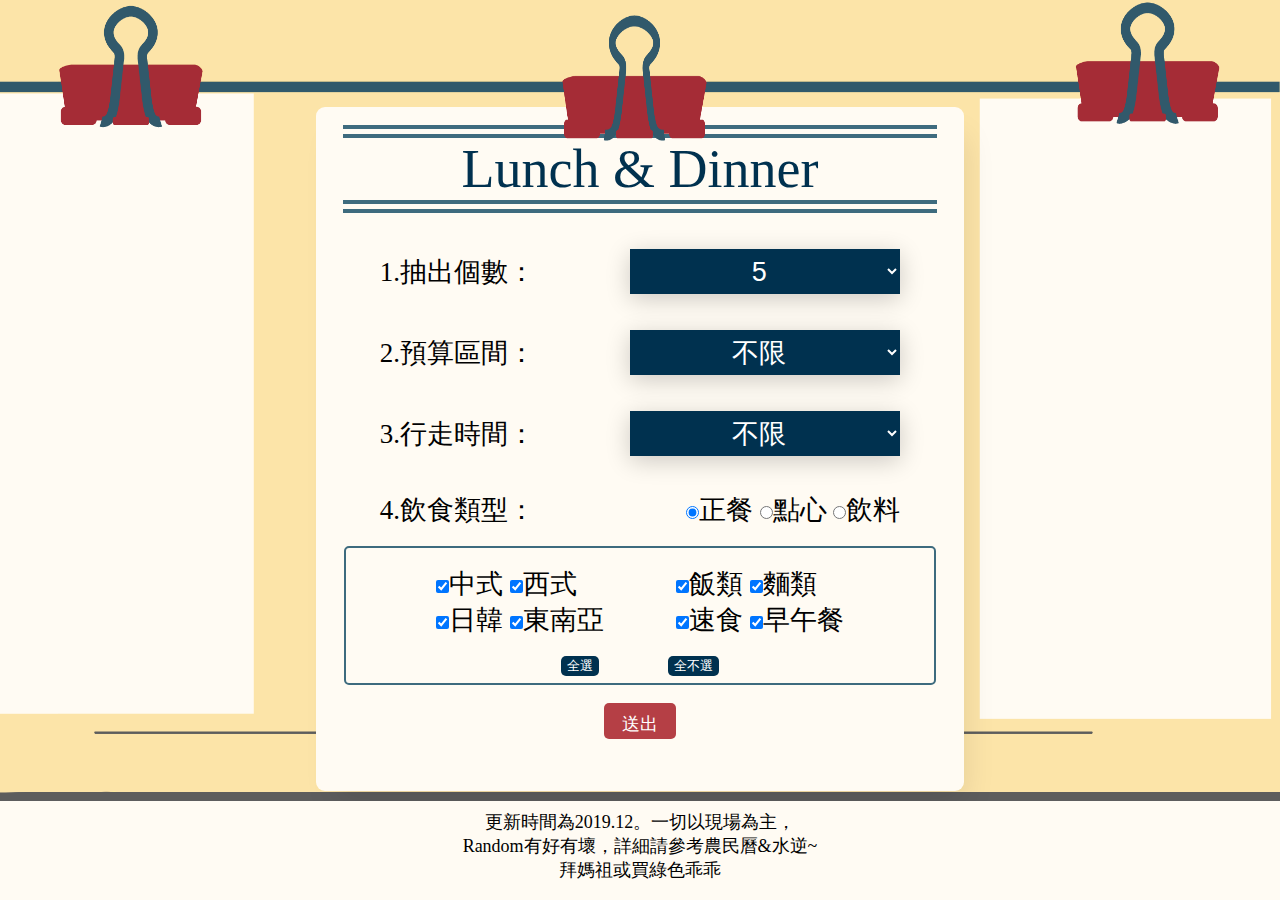
<file: WebContent/Front/FoodMapRandomizer.html>
<!DOCTYPE html>
<html>

<head>
    <meta charset="utf-8">
    <meta name="viewport" content="width=device-width">
    <title>Random Machine</title>
    <script type="text/javascript" src="../js/FoodMapRandomizer.js"></script>
    <style>
        @import url("../css/FoodMapRandomizer.css");
    </style>
</head>

<body style="background-image:url('../pic/background.png')">
    <div id="bg">
        <div>
            <img id="a" src="../pic/randomfood04.png" alt="">
        </div>
        <div class="selectArea">
            <div class="title">
                <p id="title">Lunch & Dinner</p>
            </div>
            <div id="form">
                <div class="chooseline">
                    <span>1.抽出個數：</span>
                    <select name="number" size="1">
                        <option value="5" selected>5</option>
                        <option value="0">我想看全部清單</option>
                    </select>
                </div>
                <div class="chooseline">
                    <span>2.預算區間：</span>
                    <select name="price" size="1">
                        <option value="1">100以下</option>
                        <option value="2">100~150</option>
                        <option value="3">150~200</option>
                        <option value="4">200~300</option>
                        <option value="0" selected>不限</option>
                    </select>
                </div>
                <div class="chooseline">
                    <span>3.行走時間：</span>
                    <select name="walkTime" size="1">
                        <option value="5">約五分鐘</option>
                        <option value="10">約十分鐘</option>
                        <option value="15">約十五分鐘</option>
                        <option value="20">約二十分鐘</option>
                        <option value="0" selected>不限</option>
                    </select>
                </div>
                <div class="chooseline">
                    <span>4.飲食類型：</span>
                    <div>
                        <label><input type="radio" name="foodType" value="0" checked onClick="showType()">正餐
                            <label><input type="radio" name="foodType" value="1" onClick="hideType()">點心
                                <label><input type="radio" name="foodType" value="2" onClick="hideType()">飲料
                    </div>
                </div>
                <div id="checkboxArea">
                    <div class="Typecheckbox">
                        <div class="checkPreference ">
                            <label><input type="checkbox" name="foodStyle" value="0" checked>中式
                                <label><input type="checkbox" name="foodStyle" value="1" checked>西式
                                    <br>
                                    <label><input type="checkbox" name="foodStyle" value="2" checked>日韓
                                        <label><input type="checkbox" name="foodStyle" value="3" checked>東南亞
                        </div>
                        <div class="checkPreference">
                            <label><input type="checkbox" name="foodStyle" value="4" checked>飯類
                                <label><input type="checkbox" name="foodStyle" value="5" checked>麵類
                                    <br>
                                    <label><input type="checkbox" name="foodStyle" value="6" checked>速食
                                        <label><input type="checkbox" name="foodStyle" value="7" checked>早午餐<br>
                        </div>
                    </div>
                    <div class="chooseButton">
                        <button onclick="chooseAll()" id="chooseButton">全選</button>
                        <button onclick="killAll()" id="chooseButton">全不選</button>
                    </div>
                </div>
                <div class="center">
                    <form id="hiddenForm" method="Post" action="../FoodMapRandomizer">
                        <input name="conditionJSON" id="toSubmit" type="hidden" value="">
                    </form>
                    <div id="submitButton" onclick="checkSubmit()"> 送出</div>
                </div>
            </div>
        </div>
    </div>
    <div class="Disclaimer">更新時間為2019.12。一切以現場為主，<br>Random有好有壞，詳細請參考農民曆&水逆~<br>拜媽祖或買綠色乖乖</div>
</body>

</html>
</file>
